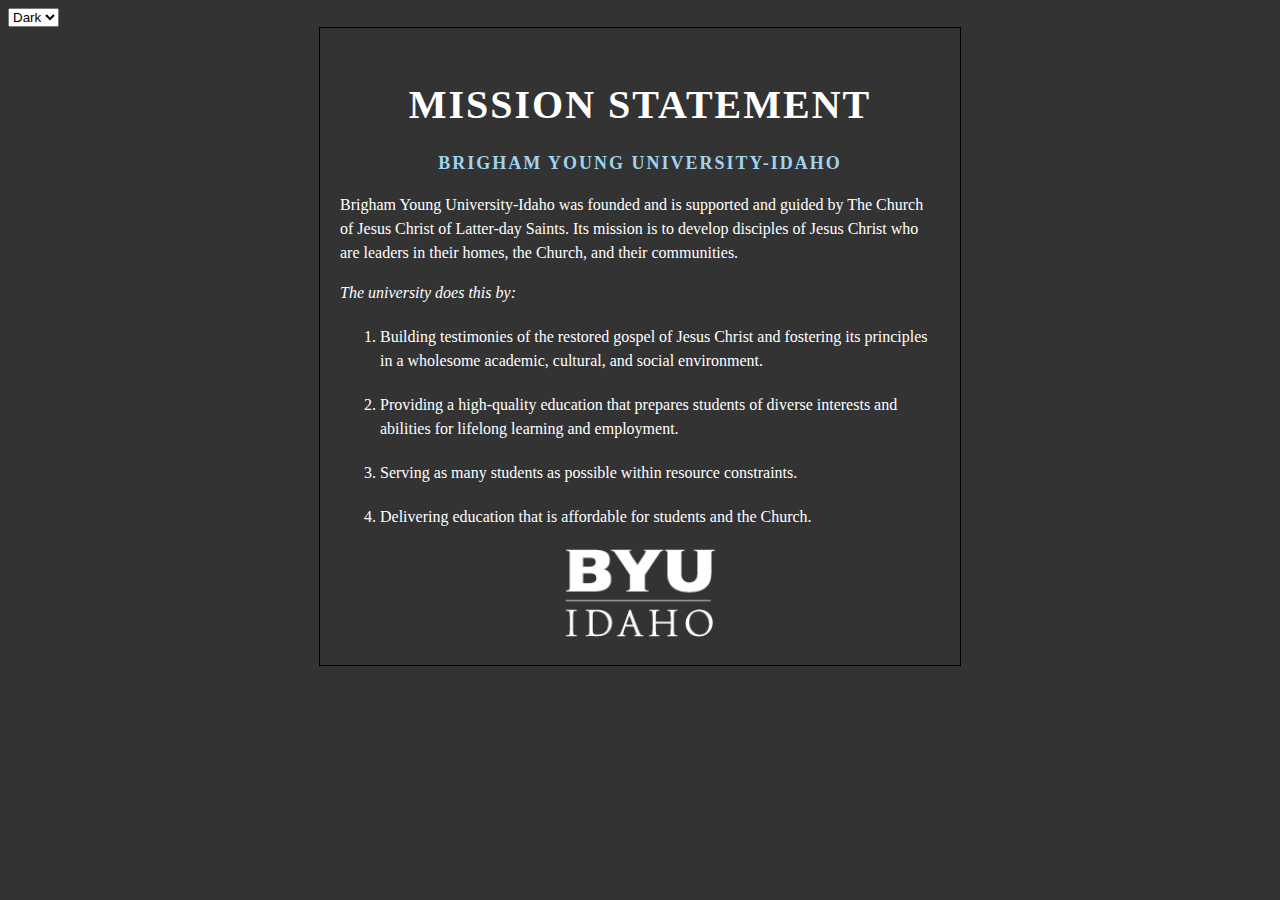
<file: mission/index.html>
<!DOCTYPE html>
<html lang="en">
<head>
    <meta charset="UTF-8">
    <meta name="viewport" content="width=device-width, initial-scale=1.0">
    <meta name="description" content="BYU-Idaho Mission Statement">
    <meta name="author" content="Ethan Jensen">
    <link rel="stylesheet" href="./styles.css">
    <title>Mission Statement</title>
    <script defer src="./mission.js"></script>
</head>
<body>
    <select>
        <option value="dark">Dark</option>
        <option value="light">Light</option>
    </select>

    <div class="content">
        <header class="title">
            <h1>Mission Statement</h1>
            <h2>Brigham Young University-Idaho</h2>
        </header>
        <main>
            <p>
                Brigham Young University-Idaho was founded and is supported and guided by The Church of Jesus Christ of Latter-day Saints. 
                Its mission is to develop disciples of Jesus Christ who are leaders in their homes, the Church, and their communities.
            </p>
            <p><em>The university does this by:</em></p>

            <ol class="list">
                <li>Building testimonies of the restored gospel of Jesus Christ and fostering its principles in a wholesome academic, 
                    cultural, and social environment.</li>
                <li>Providing a high-quality education that prepares students of diverse interests and abilities for lifelong learning and employment.</li>
                <li>Serving as many students as possible within resource constraints.</li>
                <li>Delivering education that is affordable for students and the Church.</li>
            </ol>
        </main>
        <footer>
            <img src="./byui-logo_blue.webp" alt="BYU-I Logo" class="logo">
        </footer>
        <!-- to center the image either target the parent container (footer) and do text align center, or target the image and 
        display as block so it turns on margins-->
    </div>
</body>
</html>
</file>
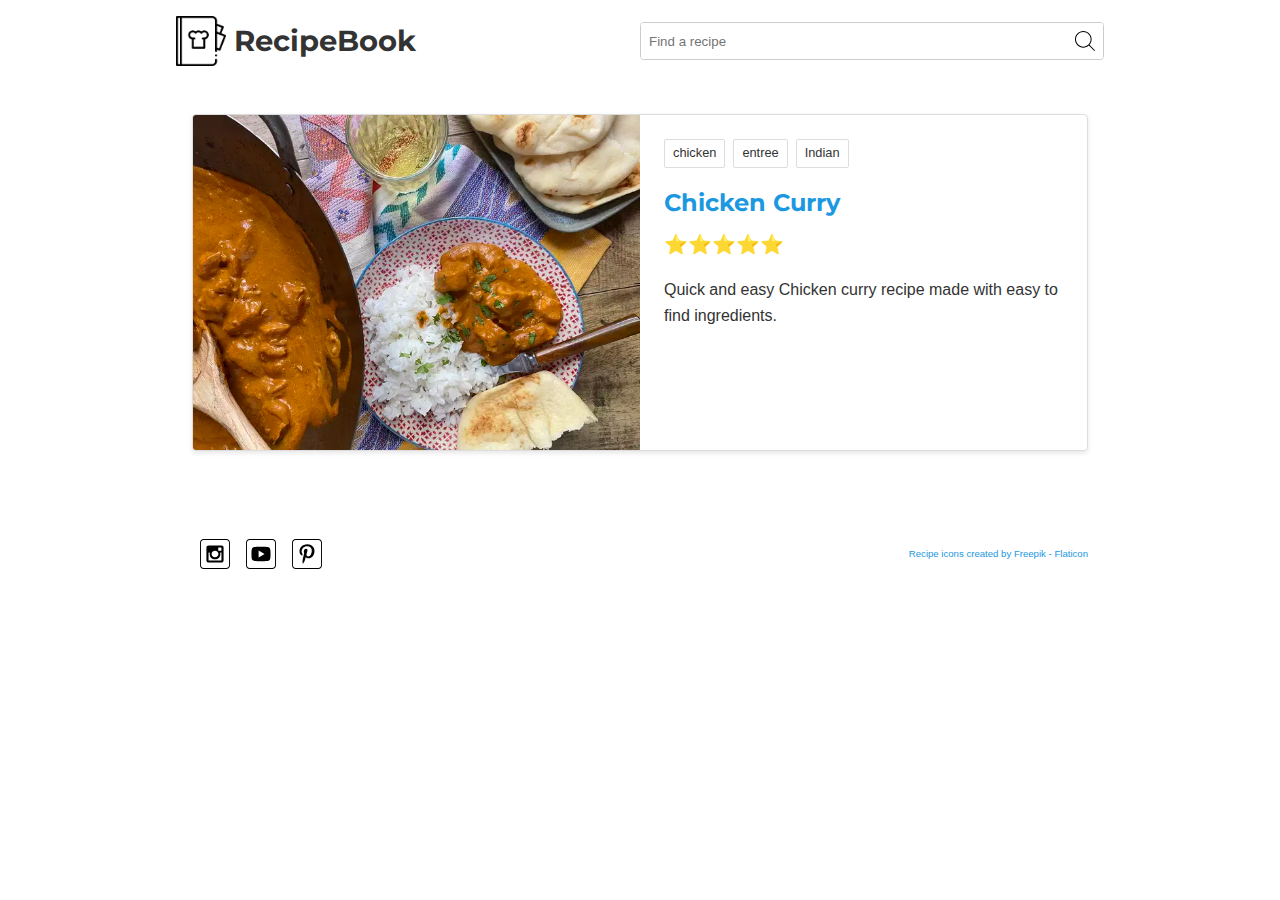
<file: recipes/index.html>
<!DOCTYPE html>
<html lang="en">
<head>
    <meta charset="UTF-8">
    <meta name="viewport" content="width=device-width, initial-scale=1.0">
    <title>Recipe Book</title>
    <meta name="description" content="Discover delicious recipes for every occasion. From appetizers to desserts, find the perfect dish to make today.">
    
    <!-- Social Media Meta Tags -->
    <meta property="og:title" content="Recipe Book - Delicious Recipes for Every Occasion">
    <meta property="og:type" content="website" />
    <meta property="og:description" content="Discover delicious recipes for every occasion. From appetizers to desserts, find the perfect dish to make today.">
    <meta property="og:image" content="images/apple-crisp.jpg">
    <meta property="og:url" content="https://yourwebsite.com/recipes/">
    <meta name="twitter:card" content="summary_large_image">
    
    <!-- Google Fonts -->
    <link rel="preconnect" href="https://fonts.googleapis.com">
    <link rel="preconnect" href="https://fonts.gstatic.com" crossorigin>
    <link href="https://fonts.googleapis.com/css2?family=Montserrat:wght@400;700&display=swap" rel="stylesheet">
    
    <!-- Custom CSS -->
    <link rel="stylesheet" href="recipes.css">
    <script src="recipes.js" defer></script>
</head>
<body>
    <header>
        <div class="logo-container">
            <img src="images/recipe-book.png" alt="Recipe Book Logo" class="logo">
            <h1>RecipeBook</h1>
        </div>
        <form class="search-form">
            <input type="text" placeholder="Find a recipe" aria-label="Search for recipes">
            <button type="submit" aria-label="Search"><img src="images/search.svg" alt=""></button>
        </form>
    </header>

    <main>
        <article class="recipe-card">
            <img src="images/apple-crisp.jpg" alt="Apple Crisp with vanilla ice cream" class="recipe-image">
            <div class="recipe-content">
                <div class="recipe-tags">
                    <span class="tag">dessert</span>
                </div>
                <h2 class="recipe-title">Apple Crisp</h2>
                <span 
                    class="rating" 
                    role="img" 
                    aria-label="Rating: 4 out of 5 stars"
                >
                    <span aria-hidden="true" class="icon-star">⭐</span>
                    <span aria-hidden="true" class="icon-star">⭐</span>
                    <span aria-hidden="true" class="icon-star">⭐</span>
                    <span aria-hidden="true" class="icon-star">⭐</span>
                    <span aria-hidden="true" class="icon-star-empty">☆</span>
                </span>
                <p class="recipe-description">
                    This apple crisp recipe is a simple yet delicious fall dessert that's great served warm with vanilla ice cream.
                </p>
            </div>
        </article>
    </main>

    <footer>
        <div class="social">
            <!-- Social media icons provided under CC from https://www.iconfinder.com/AlfredoCreates -->
            <a href="#" aria-label="Follow us on Instagram"><img src="images/instagram_icon.svg" alt=""></a>
            <a href="#" aria-label="Subscribe to our YouTube channel"><img src="images/youtube_icon.svg" alt=""></a>
            <a href="#" aria-label="Follow us on Pinterest"><img src="images/pinterest_icon.svg" alt=""></a>
        </div>
        <p class="attribution">
            <a href="https://www.flaticon.com/free-icons/recipe" title="recipe icons">Recipe icons created by Freepik - Flaticon</a>
        </p>
    </footer>
</body>
</html>
</file>
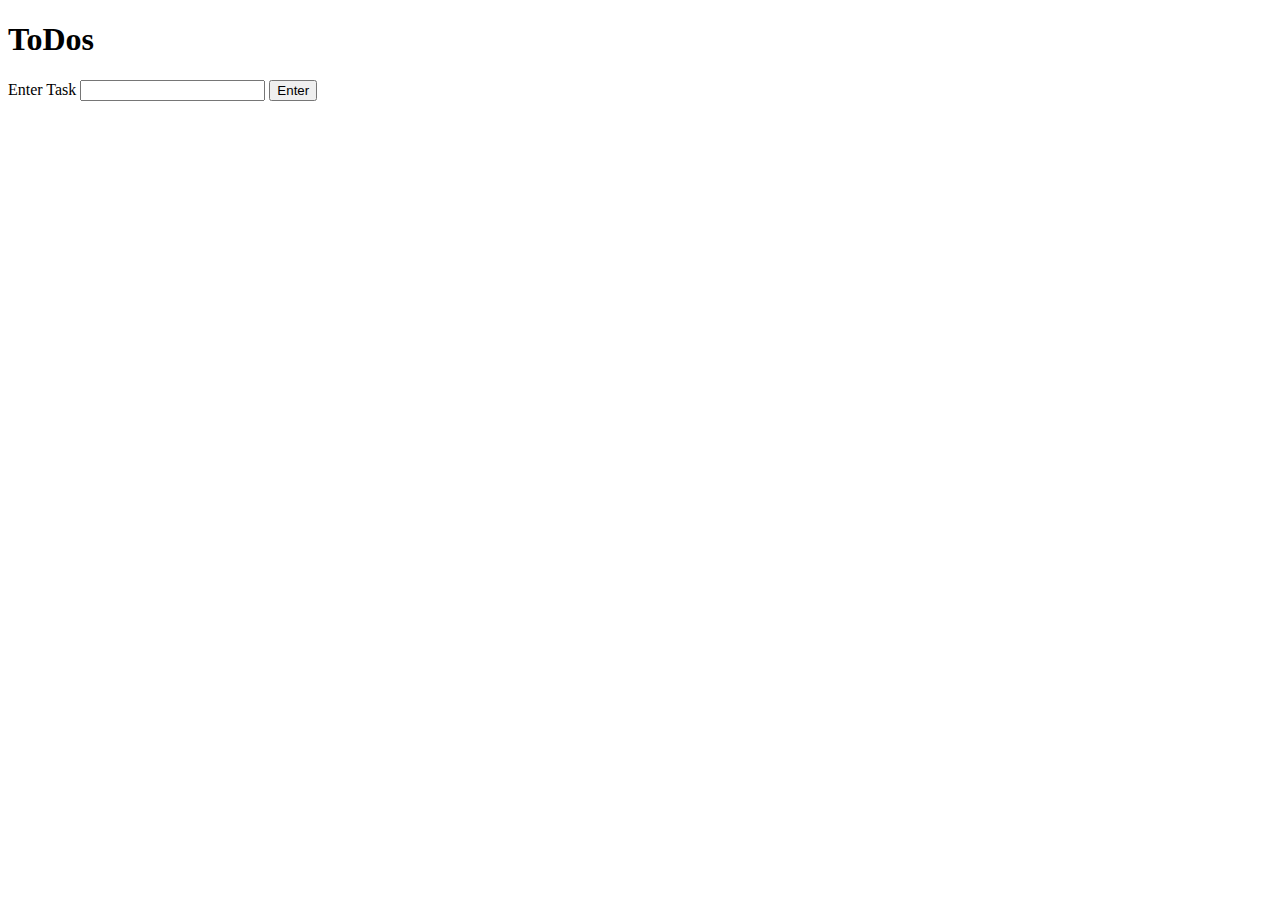
<file: dom-events.html>
<!-- events.html -->
<!DOCTYPE html>
<html lang="en">
  <head>
    <meta charset="UTF-8" />
    <meta http-equiv="X-UA-Compatible" content="IE=edge" />
    <meta name="viewport" content="width=device-width, initial-scale=1.0" />
    <title>Events practice: ToDos</title>
    <style>
      .todos {
        width: 300px;
      }
      .todos > li {
        display: flex;
        justify-content: space-between;
        align-items: center;
        border: 1px solid;
        padding: 0.5em;
      }
      .todos p {
        margin: 0;
      }
      .todos span {
        cursor: pointer;
      }
      .strike {
        text-decoration: line-through;
        color: gray;
      }
    </style>
  </head>
  <body>
    <h1>ToDos</h1>
    <section>
      <label for="todo">Enter Task</label>
      <input name="todo" id="todo" />
      <button id="submitTask">Enter</button>
    </section>
    <ul id="todoList" class="todos"></ul>
    <script src="dom-events.js"></script>
  </body>
</html>
</file>
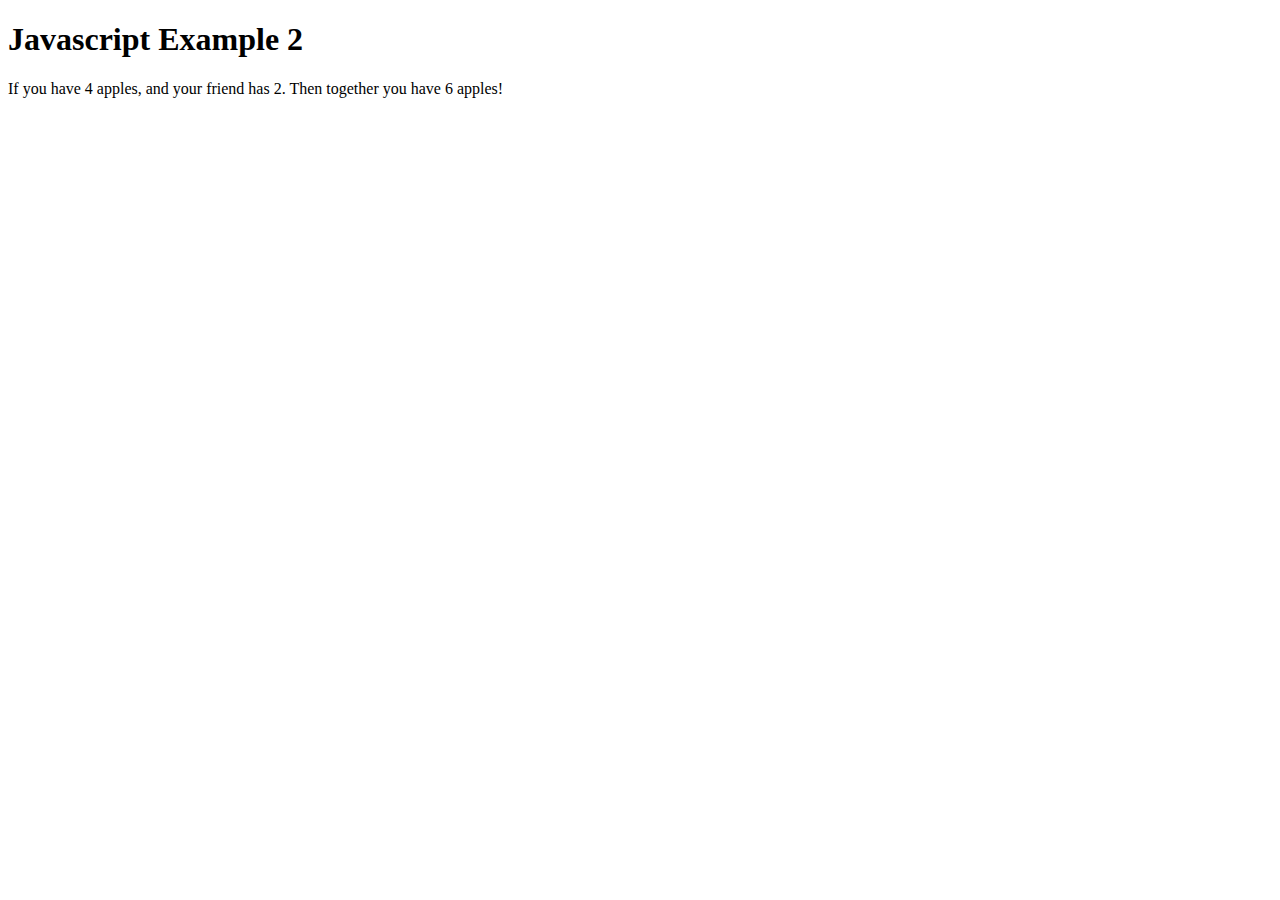
<file: example.html>
<!DOCTYPE html>
<html lang="en">
<head>
    <meta charset="UTF-8">
    <meta name="viewport" content="width=device-width, initial-scale=1.0">
    <title>Defer</title>
    <script src="./example.js" defer></script>
</head>
<body>
    <h1>Javascript Example 2</h1>
    <p>If you have <span id="myAppleElement"></span> apples, and your friend has
        <span id="friendAppleElement"></span>. Then together you have
        <span id="totalApplesElement"></span> apples!</p>
      
    
</body>
</html>
</file>
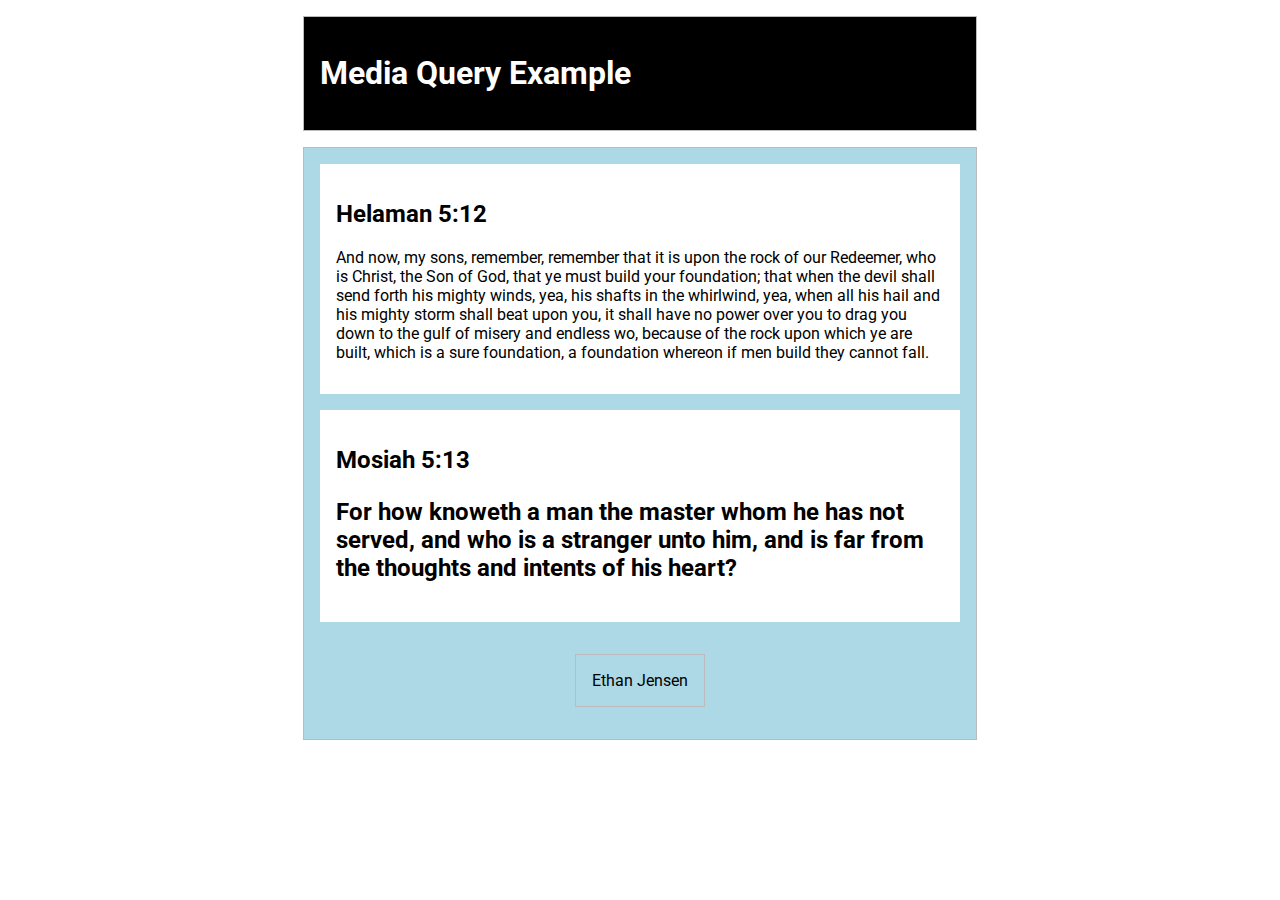
<file: media-query.html>
<!DOCTYPE html>
<html lang="en">
<head>
<meta charset="UTF-8">
<meta name="viewport" content="width=device-width, initial-scale=1.0">
<title>Media Queries</title>
<link href="media-query.css" rel="stylesheet">
</head>
<body>
    <header>
        <h1>Media Query Example</h1>
    </header>
    <main>
        <section>
            <h2>Helaman 5:12</h2>
            <p>And now, my sons, remember, remember that it is upon the rock of our Redeemer, who is Christ, the Son of God, that ye must build your foundation; that when the devil shall send forth his mighty winds, yea, his shafts in the whirlwind, yea, when all his hail and his mighty storm shall beat upon you, it shall have no power over you to drag you down to the gulf of misery and endless wo, because of the rock upon which ye are built, which is a sure foundation, a foundation whereon if men build they cannot fall.</p>
        </section>
        <section>
            <h2>Mosiah 5:13</h>
            <p>For how knoweth a man the master whom he has not served, and who is a stranger unto him, and is far from the thoughts and intents of his heart?</p>
        </section>
        <footer>Ethan Jensen</footer>
    </main>
</body>
</html>
</file>
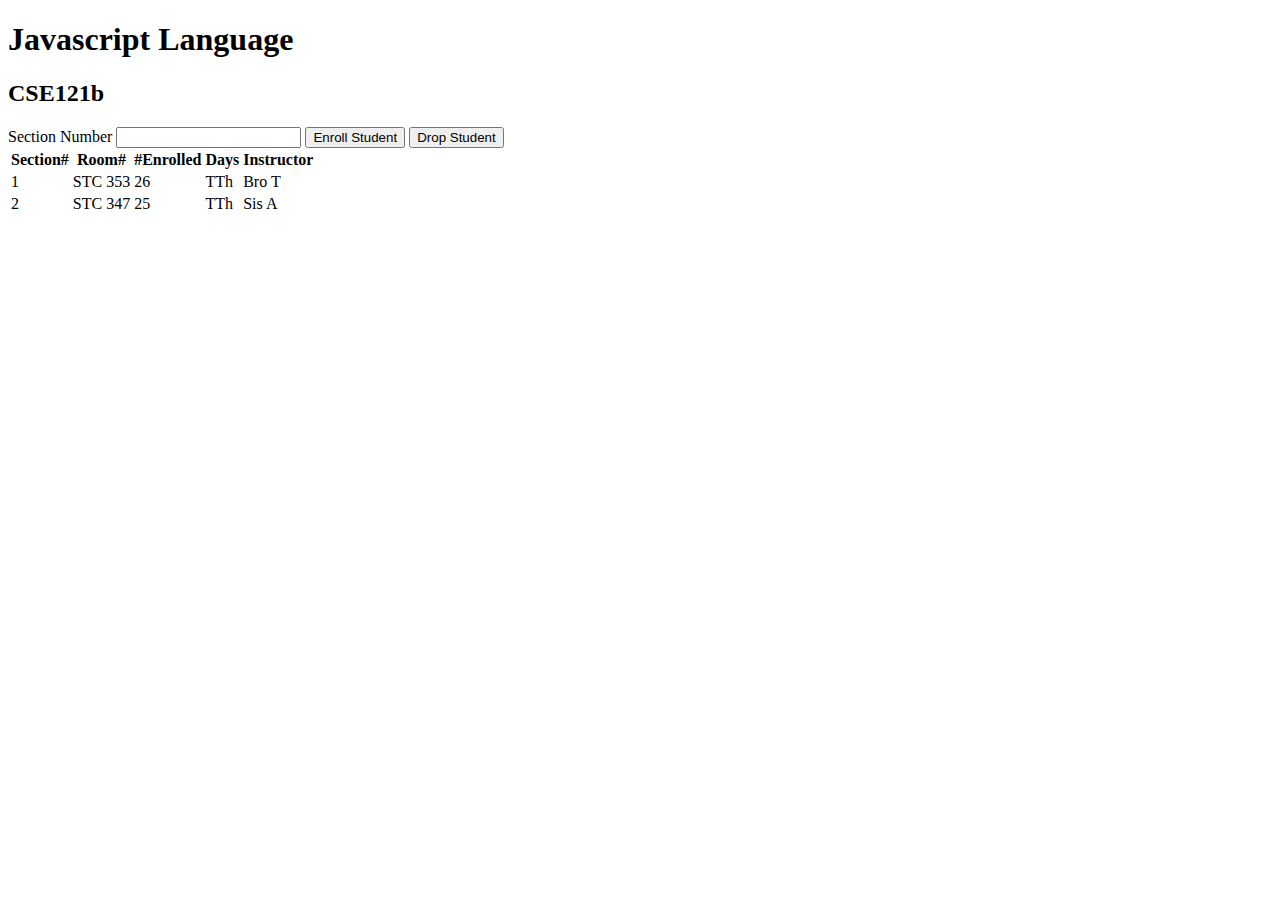
<file: courses/courses.html>
<!-- courses.html -->
<!DOCTYPE html>
<html lang="en">
  <head>
    <meta charset="UTF-8" />
    <meta http-equiv="X-UA-Compatible" content="IE=edge" />
    <meta name="viewport" content="width=device-width, initial-scale=1.0" />
    <title>Courses and sections</title>
    <script src="courses.js" defer></script>
  </head>
  <body>
    <h1 id="courseName"></h1>
    <h2 id="courseCode"></h2>
    <label for="sectionNumber">Section Number</label>
    <input id="sectionNumber" />
    <button id="enrollStudent">Enroll Student</button>
    <button id="dropStudent">Drop Student</button>

    <table>
      <thead>
        <tr>
          <th>Section#</th>
          <th>Room#</th>
          <th>#Enrolled</th>
          <th>Days</th>
          <th>Instructor</th>
        </tr>
      </thead>
      <tbody id="sections"></tbody>
    </table>
  </body>
</html>
</file>
<file: mission/styles.css>
.dark {
    background-color: #333;
    color: white;
}

.dark h2 {
    color: rgb(160, 212, 237);
}

.content {
    margin: auto;
    max-width: 600px;
    padding: 20px;
    border: 1px solid black;
    text-align: center;
    font-size: 20px;
    font-family: 'Times New Roman', Times, serif;
    line-height: 1.5;
}

h1, h2 {
    margin-bottom: auto;
    letter-spacing: 2px;
    text-transform: uppercase;
}

h2 {
    color: #006EB6;
    margin-bottom: auto;
    font-size: 18px;
}

p {
    text-align: left;
    font-size: 16px;
}

.list {
    text-align: center;
    
}

ol, li {
    font-size: 16px;
}

li {
    text-align: left;
    margin: 20px auto;
}

footer img {
    width: 150px;
    height: auto;
}

footer {
    text-align: center;
}
</file>
<file: recipes/recipes.css>
@import url('https://fonts.googleapis.com/css2?family=Montserrat:wght@400;700&display=swap');

:root {
    --primary-color: #1B98E0;
    --secondary-color: #59c3c3;
    --text-dark: #333;
    --text-light: #ebebeb;
    --primary-font: Arial, Helvetica, sans-serif;
    --secondary-font: 'Montserrat', sans-serif;
}

* {
    box-sizing: border-box;
    margin: 0;
    padding: 0;
}

body {
    font-family: var(--primary-font);
    color: var(--text-dark);
    line-height: 1.6;
    max-width: 100%;
    overflow-x: hidden;
}

img {
    max-width: 100%;
    height: auto;
    display: block;
}

a {
    text-decoration: none;
    color: var(--primary-color);
}

header {
    display: flex;
    flex-direction: column;
    align-items: center;
    padding: 1rem;
}

.logo-container {
    display: flex;
    align-items: center;
    margin-bottom: 1rem;
}

.logo {
    width: 50px;
    height: auto;
    margin-right: 0.5rem;
}

h1 {
    font-family: var(--secondary-font);
    font-weight: 700;
    font-size: 1.8rem;
}

.search-form {
    width: 100%;
    display: flex;
    border: 1px solid #ccc;
    border-radius: 4px;
    overflow: hidden;
}

.search-form input {
    flex-grow: 1;
    padding: 0.5rem;
    border: none;
    outline: none;
    font-family: var(--primary-font);
}

.search-form button {
    background-color: white;
    border: none;
    padding: 0.5rem;
    cursor: pointer;
    display: flex;
    align-items: center;
    justify-content: center;
}

.search-form button img {
    width: 20px;
    height: 20px;
}

main {
    padding: 1rem;
}

.recipe-card {
    border: 1px solid #ddd;
    border-radius: 4px;
    overflow: hidden;
    margin-bottom: 1.5rem;
    display: flex;
    flex-direction: column;
}

.recipe-image {
    width: 100%;
    height: auto;
}

.recipe-content {
    padding: 1rem;
}

.recipe-tags {
    margin-bottom: 0.5rem;
}

.tag {
    display: inline-block;
    padding: 0.2rem 0.5rem;
    border: 1px solid #ddd;
    border-radius: 2px;
    font-size: 0.8rem;
    margin-right: 0.5rem;
    margin-bottom: 0.5rem;
}

.recipe-title {
    color: var(--primary-color);
    font-family: var(--secondary-font);
    margin-bottom: 0.5rem;
    font-size: 1.5rem;
}

.rating {
    display: block;
    margin-bottom: 0.5rem;
    font-size: 1.2rem;
}

.recipe-description {
    display: none;
}

footer {
    padding: 1rem;
    display: flex;
    flex-direction: column;
    align-items: center;
}

.social {
    display: flex;
    justify-content: right;
    margin-bottom: 1rem;
}

.social a {
    margin: 0 0.5rem;
}

.social img {
    width: 30px;
    height: 30px;
}

.attribution {
    font-size: 0.6em;
    text-align: center;
}

@media screen and (min-width: 600px) {
    /* Tablet and larger screens */
    .recipe-card {
        flex-direction: row;
    }
    
    .recipe-image {
        width: 50%;
        height: auto;
    }
    
    .recipe-content {
        width: 50%;
        display: flex;
        flex-direction: column;
    }
    
    .recipe-description {
        display: block;
        margin-top: 0.5rem;
    }
}

@media screen and (min-width: 960px) {
    body {
        max-width: 960px;
        margin: 0 auto;
    }
    
    header {
        flex-direction: row;
        justify-content: space-between;
    }
    
    .logo-container {
        margin-bottom: 0;
    }
    
    .search-form {
        width: 50%;
    }
    
    main {
        padding: 2rem;
    }
    
    .recipe-card {
        box-shadow: 0 2px 5px rgba(0, 0, 0, 0.1);
    }
    
    .recipe-content {
        padding: 1.5rem;
    }
    
    footer {
        flex-direction: row;
        justify-content: space-between;
        padding: 2rem;
    }
    
    .social {
        margin-bottom: 0;
    }
}
</file>
<file: media-query.css>
@import url('https://fonts.googleapis.com/css2?family=Roboto:ital,wght@0,100..900;1,100..900&display=swap');

body {
font-family: Roboto, sans-serif;
}

header, main, footer {
max-width: 640px;
margin: 1rem auto;
border: 1px solid #bbb;
padding: 1rem;
background-color: lightblue;
}

main {
    display: grid;
    grid-template-columns: 1fr;
    gap: 1rem;
}

section {
    padding: 1rem;
    background-color: white;
    }
    
@media screen and (min-width: 500px) {
    header {
        background-color: black;
        color: white;
    }
    main {
        display: grid;
        grid-template-columns: 2fr;
        gap: 1rem;
    }
}
</file>
